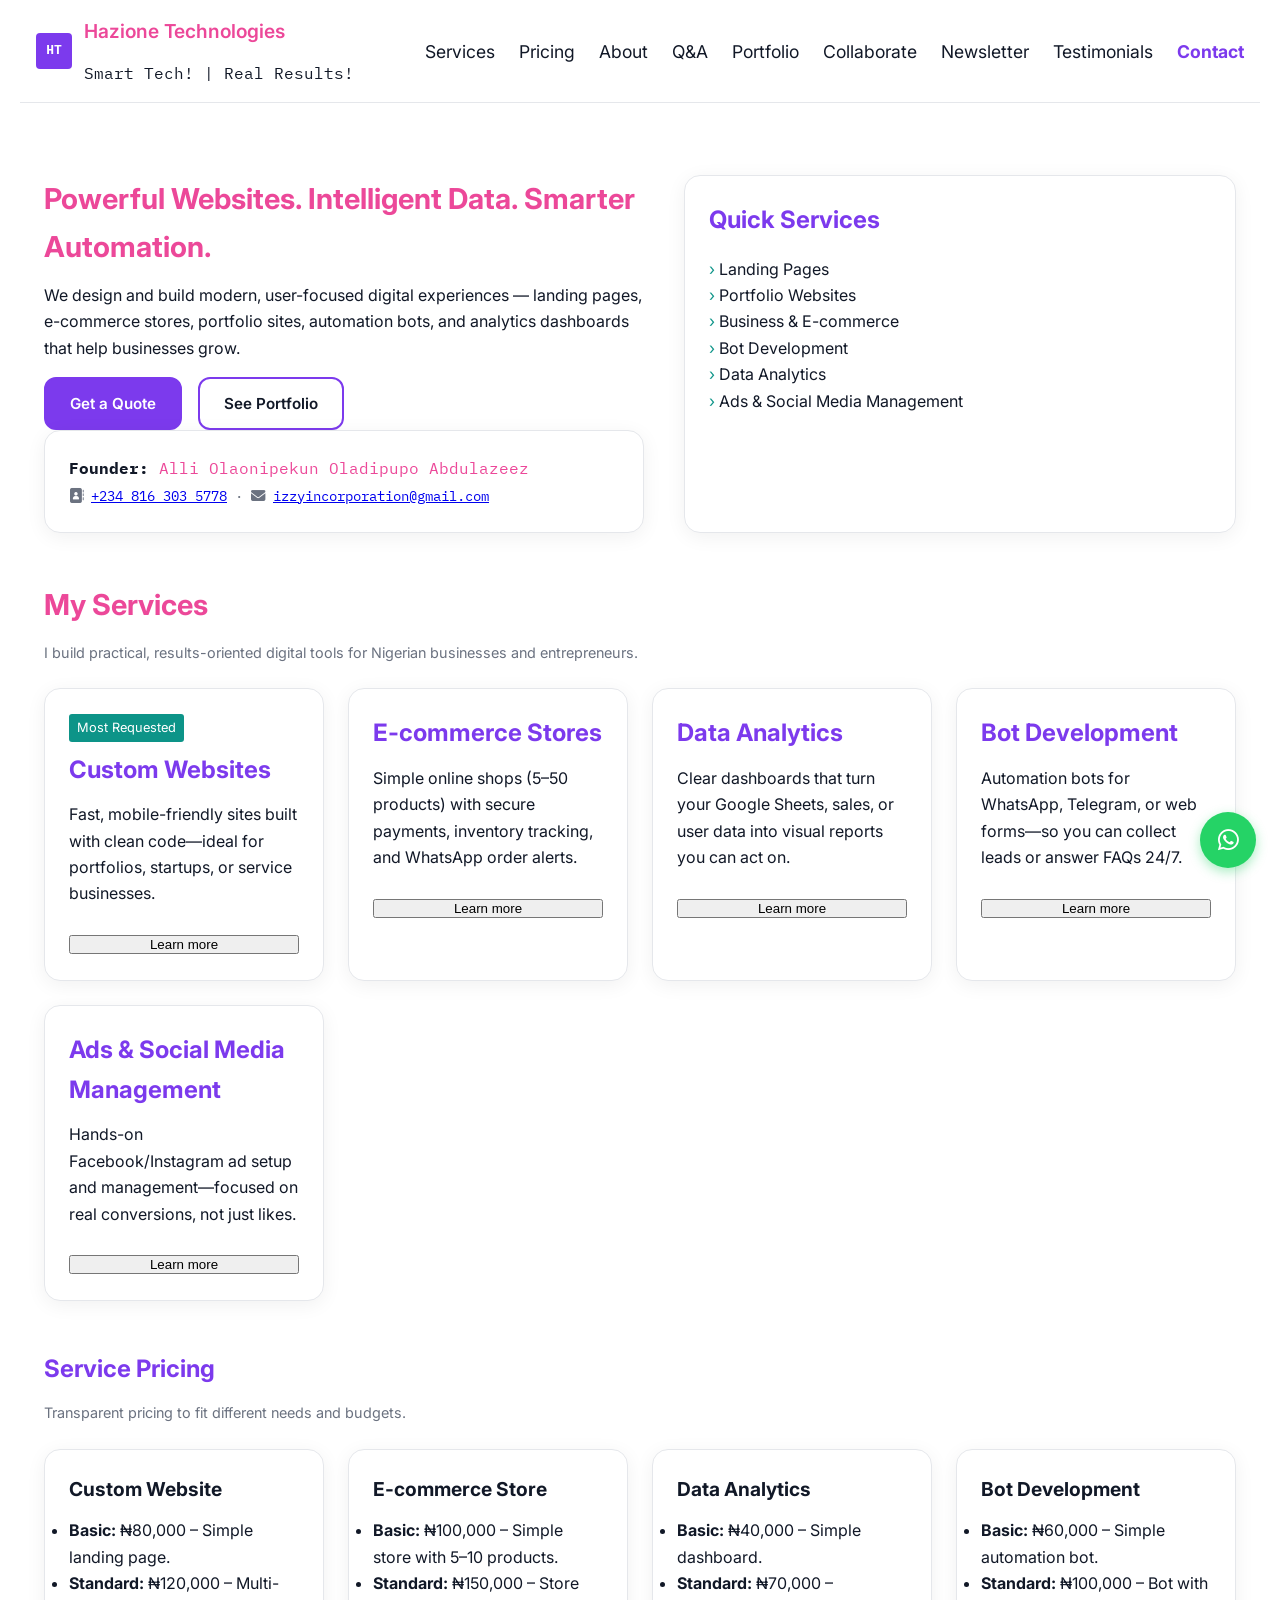
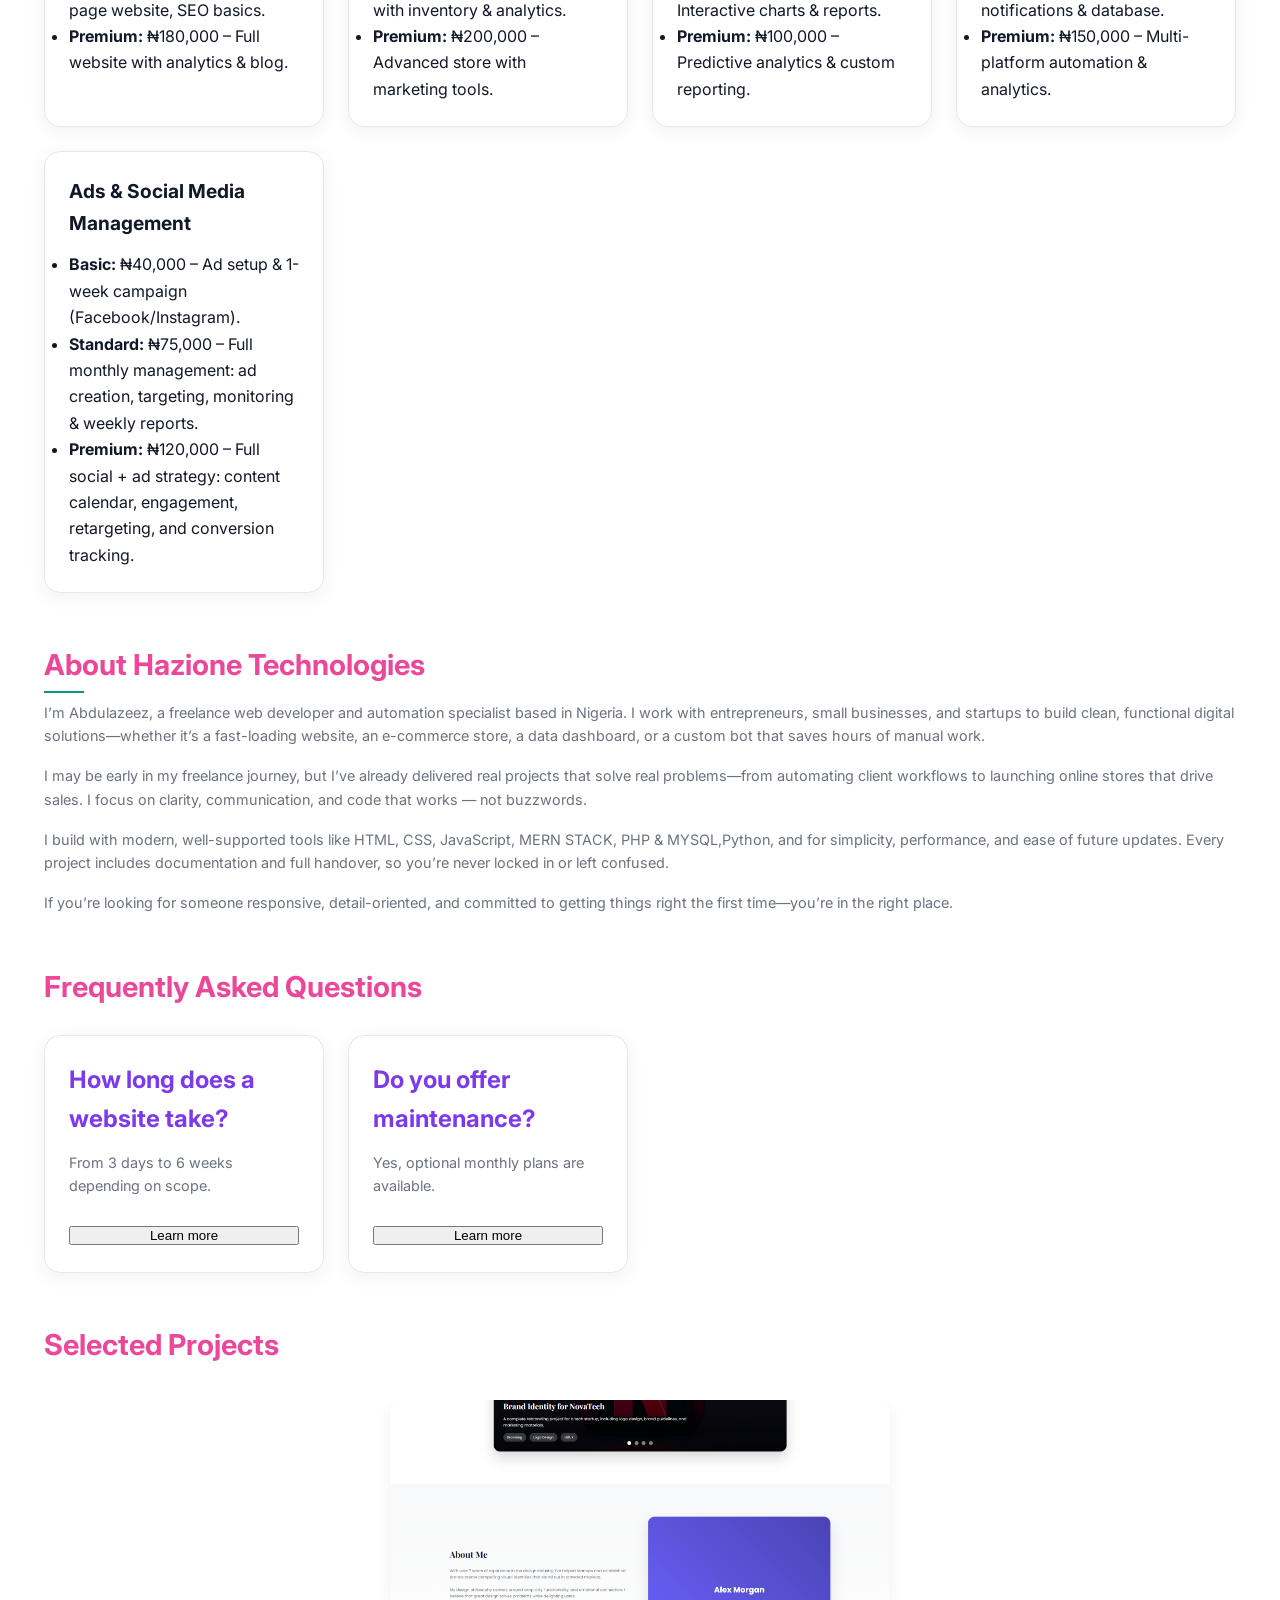
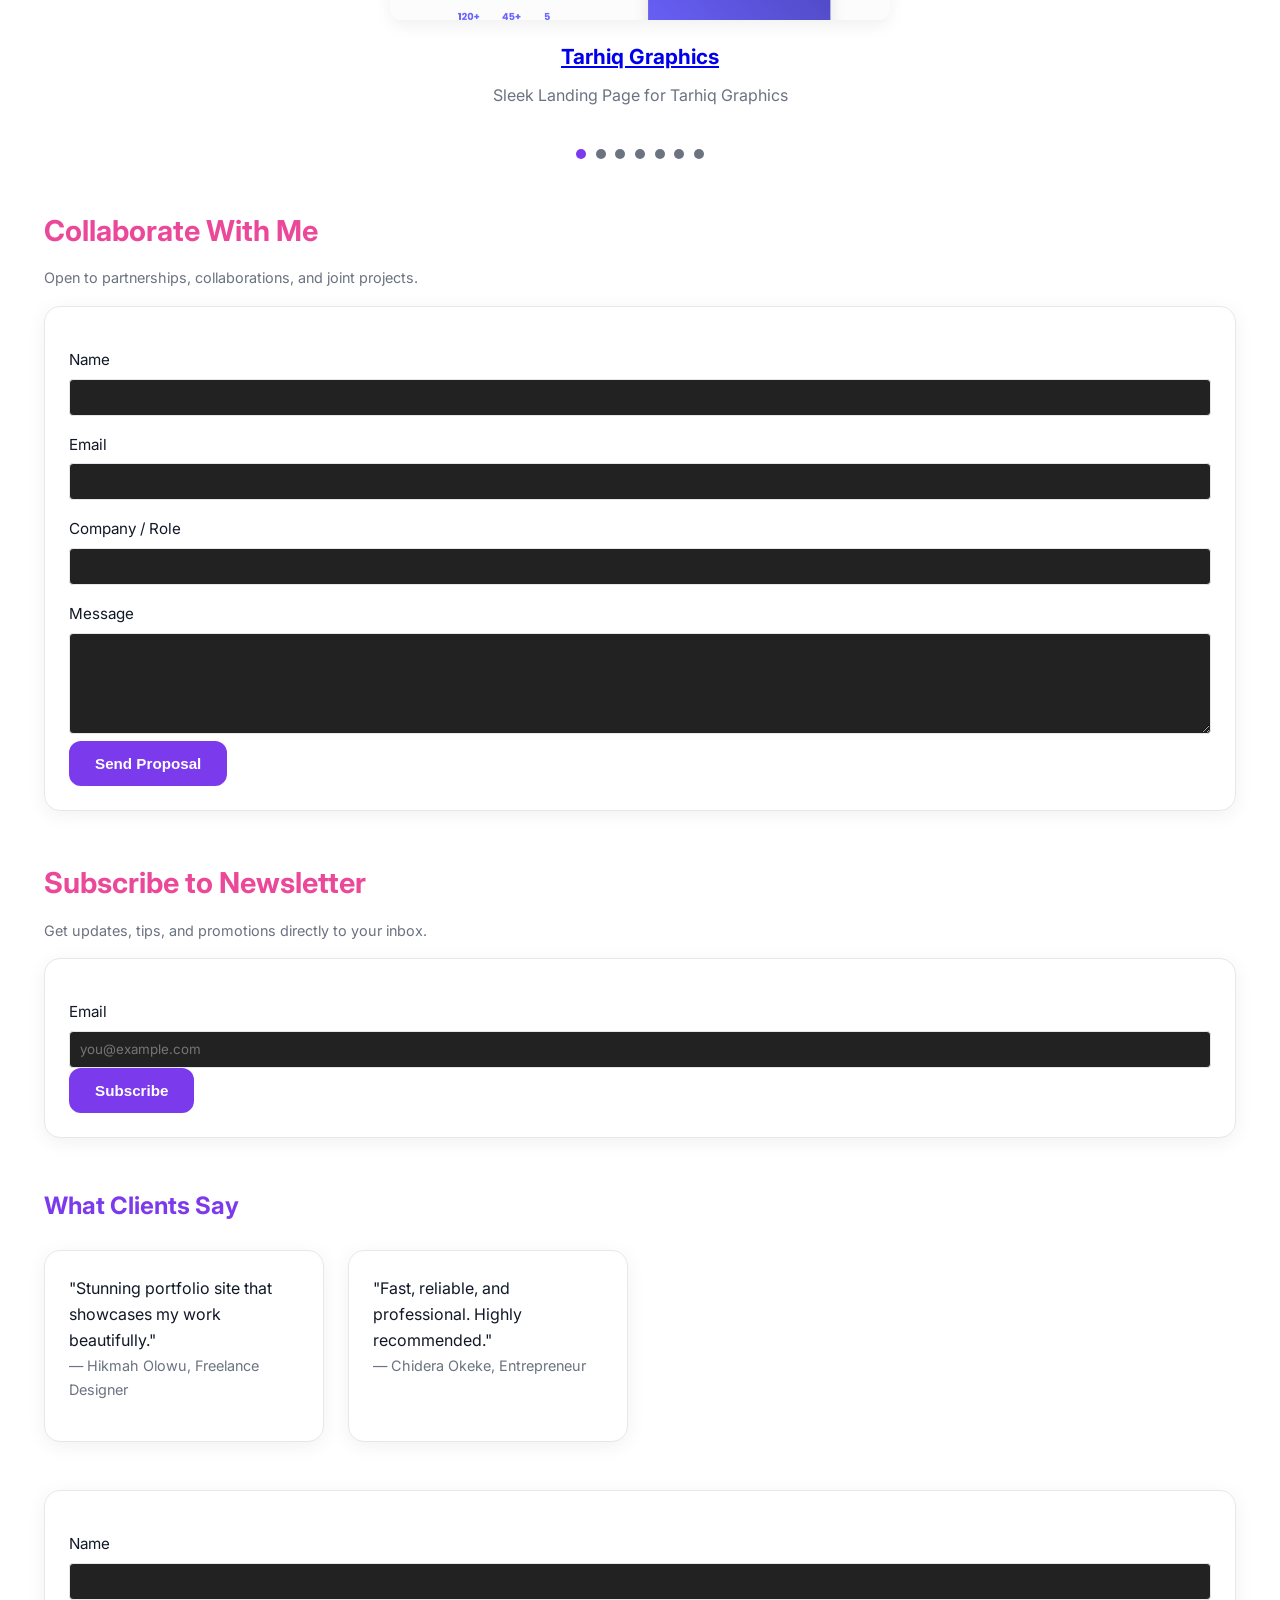
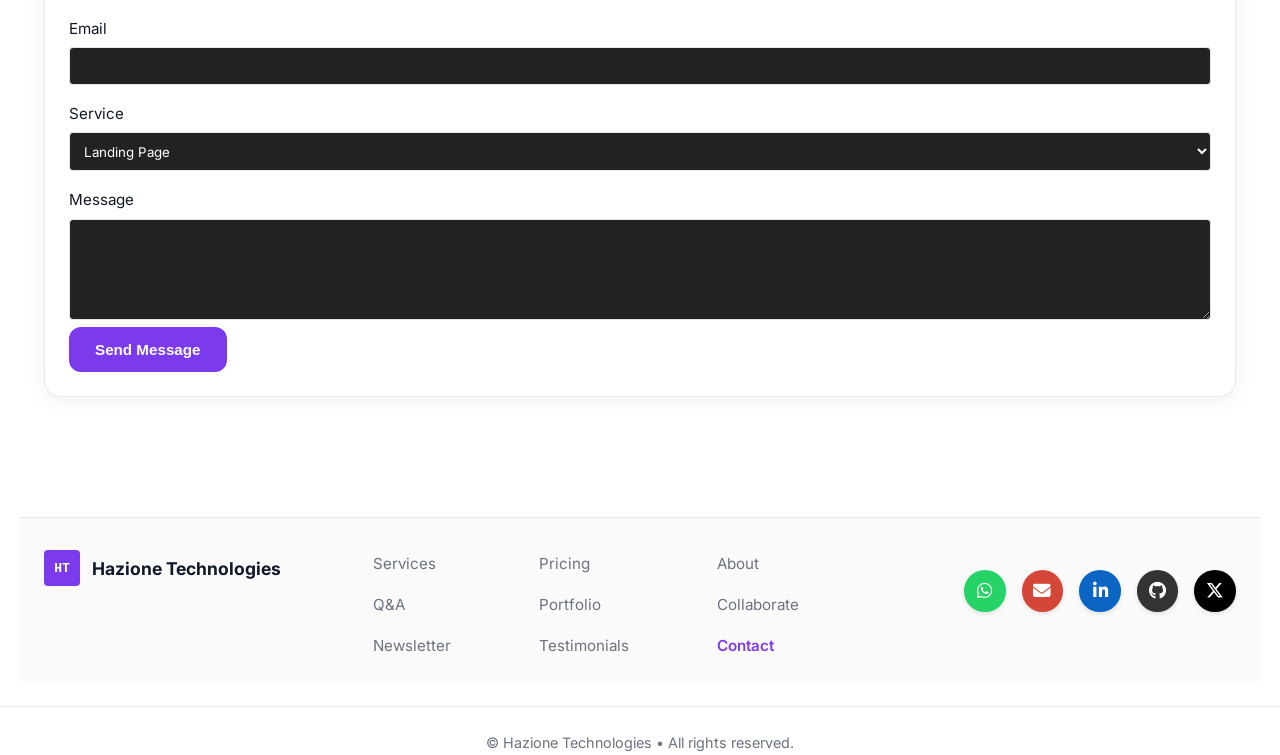
<file: index.html>
<!DOCTYPE html>
<html lang="en">
<head>
<meta charset="UTF-8">
<meta name="viewport" content="width=device-width, initial-scale=1.0">
<title>Hazione Technologies — Freelance Web Developer, Data Analyst & Bot Developer</title>
<meta name="description" content="Professional web development, data analytics, and automation bot services in Nigeria. Tailored solutions for businesses and entrepreneurs.">

<!-- Open Graph -->
<meta property="og:title" content="Hazione Technologies — Smart Tech. Real Results." />
<meta property="og:description" content="We build modern websites, e-commerce stores, bots, and analytics dashboards that help businesses grow." />
<meta property="og:type" content="website" />
<meta property="og:url" content="https://yourdomain.com" />
<meta property="og:image" content="https://yourdomain.com/img/og-preview.webp" />

<!-- Twitter Card -->
<meta name="twitter:card" content="summary_large_image" />
<meta name="twitter:title" content="Hazione Technologies — Web Development & Digital Solutions" />
<meta name="twitter:description" content="Professional websites, e-commerce, bots, and data analytics." />
<meta name="twitter:image" content="https://yourdomain.com/img/og-preview.webp" />

<link rel="icon" href="/favicon.ico" type="image/x-icon" />
<link rel="stylesheet" href="https://cdnjs.cloudflare.com/ajax/libs/font-awesome/6.7.2/css/all.min.css">
<link href="https://fonts.googleapis.com/css2?family=Inter:wght@300;400;500;600;700&display=swap" rel="stylesheet">
<link href="https://fonts.googleapis.com/css2?family=IBM+Plex+Mono:wght@400;500&display=swap" rel="stylesheet">
<link rel="stylesheet" href="styles.css">
</head>
<body>
<div class="site">

<!-- ================= HEADER ================= -->
<header>
  <div class="brand">
    <div class="logo">HT</div>
    <div>
      <h2>Hazione Technologies</h2>
      <div class="header-motto">Smart Tech! | Real Results!</div>
    </div>
  </div>

  <button class="menu-toggle" aria-label="Toggle navigation menu">☰</button>

  <nav>
    <ul>
      <li><a href="#services">Services</a></li>
      <li><a href="#pricing">Pricing</a></li>
      <li><a href="#about">About</a></li>
      <li><a href="#qa">Q&A</a></li>
      <li><a href="#projects">Portfolio</a></li>
      <li><a href="#collaborators">Collaborate</a></li>
      <li><a href="#newsletter">Newsletter</a></li>
      <li><a href="#testimonials">Testimonials</a></li>
      <li><a href="#contact" class="cta">Contact</a></li>
    </ul>
  </nav>
</header>

<div class="menu-overlay"></div>

<main>

<!-- ================= HERO ================= -->
<section class="hero" data-animate>
  <div>
    <h2>Powerful Websites. Intelligent Data. Smarter Automation.</h2>
    <p>We design and build modern, user-focused digital experiences — landing pages, e-commerce stores, portfolio sites, automation bots, and analytics dashboards that help businesses grow.</p>
    <div class="actions">
      <a class="btn primary" href="#contact">Get a Quote</a>
      <a class="btn" href="#projects">See Portfolio</a>
    </div>

    <div class="card founder-card" data-animate>
      <strong>Founder:</strong>
      <a href="javascript:void(0)" id="founderLink" class="founder-link">
        Alli Olaonipekun Oladipupo Abdulazeez
      </a><br>
      <span class="muted">
        <i class="fa fa-address-book"></i>
        <a href="tel:+2348163035778">+234 816 303 5778</a> ·
        <i class="fa-solid fa-envelope"></i>
        <a href="mailto:izzyincorporation@gmail.com">izzyincorporation@gmail.com</a>
      </span>
    </div>
  </div>

  <aside class="card" data-animate>
    <h3>Quick Services</h3>
    <ul>
      <li>Landing Pages</li>
      <li>Portfolio Websites</li>
      <li>Business & E-commerce</li>
      <li>Bot Development</li>
      <li>Data Analytics</li>
      <li>Ads & Social Media Management</li>
    </ul>
  </aside>
</section>

<!-- ================= SERVICES ================= -->
<section id="services" data-animate>
  <h2>My Services</h2>
  <p class="muted">I build practical, results-oriented 
    digital tools for Nigerian businesses and entrepreneurs.</p>

  <div class="grid">
    <!-- 1. Custom Websites -->
    <div class="service card service-expand" data-expanded="false">
      <span class="badge">Most Requested</span>
      <h3>Custom Websites</h3>
      <p>Fast, mobile-friendly sites built with clean code—ideal for portfolios, startups, or service businesses.</p>
      <div class="expand-content" style="display: none; margin-top: 1rem;">
        <p><strong>Perfect for:</strong> Personal portfolios, small business sites, landing pages for promotions or services.</p>
        <p><strong>What's included:</strong></p>
        <ul>
          <li>Fully responsive design (looks great on phone & desktop)</li>
          <li>Fast loading (optimized images and clean code)</li>
          <li>Contact form that sends messages to your email</li>
          <li>Google Maps embed (if you have a physical location)</li>
          <li>Basic SEO so Google can find you</li>
          <li>1 month of free fixes or small updates</li>
        </ul>
        <p>Built with plain HTML, CSS, and JavaScript — no bloated systems. Easy to hand over, easy to update later.</p>
      </div>
      <button class="expand-toggle">Learn more</button>
    </div>

    <!-- 2. E-commerce Stores -->
    <div class="service card service-expand" data-expanded="false">
      <h3>E-commerce Stores</h3>
      <p>Simple online shops (5–50 products) with secure payments, inventory tracking, and WhatsApp order alerts.</p>
      <div class="expand-content" style="display: none; margin-top: 1rem;">
        <p><strong>Perfect for:</strong> Small shops selling 5–50 products (e.g., fashion, crafts, digital downloads).</p>
        <p><strong>What’s included:</strong></p>
        <ul>
          <li>Product catalog with images, prices, and descriptions</li>
          <li>Shopping cart and checkout flow</li>
          <li>Payment via bank transfer, USSD, or integration with Paystack/Flutterwave</li>
          <li>Order notifications to your WhatsApp or email</li>
          <li>Basic admin panel to add/edit products</li>
          <li>Mobile-friendly design</li>
        </ul>
        <p>Not a Shopify replacer — but a simple, affordable online store that works for Nigerian sellers.</p>
      </div>
      <button class="expand-toggle">Learn more</button>
    </div>

    <!-- 3. Data Analytics -->
    <div class="service card service-expand" data-expanded="false">
      <h3>Data Analytics</h3>
      <p>Clear dashboards that turn your Google Sheets, sales, or user data into visual reports you can act on.</p>
      <div class="expand-content" style="display: none; margin-top: 1rem;">
        <p><strong>Perfect for:</strong> Business owners tracking sales, user behavior, or bot performance.</p>
        <p><strong>What’s included:</strong></p>
        <ul>
          <li>Dashboard built with Google Data Studio (free) or Python (for custom logic)</li>
          <li>Connects to your Google Sheets, CSV files, or simple databases</li>
          <li>Visual charts: sales over time, top products, user sources</li>
          <li>Weekly or monthly automated email reports (optional)</li>
          <li>Clear instructions on how to update your data</li>
        </ul>
        <p>No complex data science — just clear, actionable insights from the data you already have.</p>
      </div>
      <button class="expand-toggle">Learn more</button>
    </div>

    <!-- 4. Bot Development -->
    <div class="service card service-expand" data-expanded="false">
      <h3>Bot Development</h3>
      <p>Automation bots for WhatsApp, Telegram, or web forms—so you can collect leads or answer FAQs 24/7.</p>
      <div class="expand-content" style="display: none; margin-top: 1rem;">
        <p><strong>Perfect for:</strong> Automating replies, collecting leads, or reducing manual tasks.</p>
        <p><strong>What’s included:</strong></p>
        <ul>
          <li>WhatsApp or Telegram bot that answers FAQs or takes orders</li>
          <li>Web form bot that saves submissions to Google Sheets</li>
          <li>Simple database (if needed) to store user info</li>
          <li>Notifications sent to your phone or email</li>
          <li>Easy-to-use admin panel to update bot replies</li>
        </ul>
        <p>Example: A bot that says “Send ‘PRICE’ to get our menu” and logs every inquiry. Built with Python or Node.js.</p>
      </div>
      <button class="expand-toggle">Learn more</button>
    </div>

    <!-- 5. Ads & Social Media -->
    <div class="service card service-expand" data-expanded="false">
      <h3>Ads & Social Media Management</h3>
      <p>Hands-on Facebook/Instagram ad setup and management—focused on real conversions, not just likes.</p>
      <div class="expand-content" style="display: none; margin-top: 1rem;">
        <p><strong>Perfect for:</strong> Businesses ready to run paid ads but don’t know where to start.</p>
        <p><strong>What’s included:</strong></p>
        <ul>
          <li>Setup of Facebook/Instagram ad account (if you don’t have one)</li>
          <li>Ad creative suggestions (images, text, targeting)</li>
          <li>Launch of 1–2 test campaigns with clear goals (e.g., “Get 10 website visits for ₦1,000”)</li>
          <li>Weekly performance report: how much was spent, clicks, results</li>
          <li>Recommendations: “Pause this ad, boost that one”</li>
        </ul>
        <p>I don’t guarantee sales — but I’ll make sure your budget is spent smartly and transparently.</p>
      </div>
      <button class="expand-toggle">Learn more</button>
    </div>
  </div>
</section>

<!-- ================= PRICING ================= -->
<section id="pricing" data-animate>
<h3>Service Pricing</h3>
<p class="muted">Transparent pricing to fit different needs and budgets.</p>

<div class="grid">
  <div class="card service-tier">
    <h4>Custom Website</h4>
    <ul>
      <li><strong>Basic:</strong> ₦80,000 – Simple landing page.</li>
      <li><strong>Standard:</strong> ₦120,000 – Multi-page website, SEO basics.</li>
      <li><strong>Premium:</strong> ₦180,000 – Full website with analytics & blog.</li>
    </ul>
  </div>
  <div class="card service-tier">
    <h4>E-commerce Store</h4>
    <ul>
      <li><strong>Basic:</strong> ₦100,000 – Simple store with 5–10 products.</li>
      <li><strong>Standard:</strong> ₦150,000 – Store with inventory & analytics.</li>
      <li><strong>Premium:</strong> ₦200,000 – Advanced store with marketing tools.</li>
    </ul>
  </div>
  <div class="card service-tier">
    <h4>Data Analytics</h4>
    <ul>
      <li><strong>Basic:</strong> ₦40,000 – Simple dashboard.</li>
      <li><strong>Standard:</strong> ₦70,000 – Interactive charts & reports.</li>
      <li><strong>Premium:</strong> ₦100,000 – Predictive analytics & custom reporting.</li>
    </ul>
  </div>
  <div class="card service-tier">
    <h4>Bot Development</h4>
    <ul>
      <li><strong>Basic:</strong> ₦60,000 – Simple automation bot.</li>
      <li><strong>Standard:</strong> ₦100,000 – Bot with notifications & database.</li>
      <li><strong>Premium:</strong> ₦150,000 – Multi-platform automation & analytics.</li>
    </ul>
  </div>

  <div class="card service-tier">
    <h4>Ads & Social Media Management</h4>
    <ul>
    <li><strong>Basic:</strong> ₦40,000 – Ad setup & 1-week campaign (Facebook/Instagram).</li>
    <li><strong>Standard:</strong> ₦75,000 – Full monthly management: ad creation, targeting, monitoring & weekly reports.</li>
    <li><strong>Premium:</strong> ₦120,000 – Full social + ad strategy: content calendar, engagement, retargeting, and conversion tracking.</li>
    </ul>
  </div>

</div>
</section>

<!-- ================= ABOUT ================= -->

<section id="about" data-animate>
  <h2>About Hazione Technologies</h2>
  
  <p class="muted">
    I’m Abdulazeez, a freelance web developer and automation specialist based in Nigeria. 
    I work with entrepreneurs, small businesses, and startups to build clean, functional 
    digital solutions—whether it’s a fast-loading website, an e-commerce store, a data dashboard, 
    or a custom bot that saves hours of manual work.
  </p>

  <p class="muted">
    I may be early in my freelance journey, but I’ve already delivered real projects that 
    solve real problems—from automating client workflows to launching online stores that 
    drive sales. I focus on clarity, communication, and code that works — not buzzwords.
  </p>

  <p class="muted">
    I build with modern, well-supported tools like HTML, CSS, JavaScript, MERN STACK, PHP & MYSQL,Python, and 
    for simplicity, performance, and ease of future updates. Every project 
    includes documentation and full handover, so you’re never locked in or left confused.
  </p>

  <p class="muted">
    If you’re looking for someone responsive, detail-oriented, and committed to getting 
    things right the first time—you’re in the right place.
  </p>
</section>

<!-- ================= Q&A ================= -->
<section id="qa" data-animate>
  <h2>Frequently Asked Questions</h2>
  <div class="grid">
    
    <!-- Q1 -->
    <div class="card service-expand" data-expanded="false">
      <h3>How long does a website take?</h3>
      <p class="muted">From 3 days to 6 weeks depending on scope.</p>
      
      <div class="expand-content" style="display: none; margin-top: 1rem;">
        <p><strong>Simple landing page:</strong> 3–5 days</p>
        <p><strong>Multi-page business site:</strong> 2–3 weeks</p>
        <p><strong>E-commerce store:</strong> 3–6 weeks (includes testing payments & inventory)</p>
        <p>I’ll give you a clear timeline before we start — no surprises.</p>
      </div>
      
      <button class="expand-toggle">Learn more</button>
    </div>

    <!-- Q2 -->
    <div class="card service-expand" data-expanded="false">
      <h3>Do you offer maintenance?</h3>
      <p class="muted">Yes, optional monthly plans are available.</p>
      
      <div class="expand-content" style="display: none; margin-top: 1rem;">
        <p><strong>Basic plan (₦5,000/month):</strong></p>
        <ul>
          <li>Uptime monitoring</li>
          <li>Security updates</li>
          <li>1 hour of small fixes or content changes</li>
        </ul>
        <p><strong>Note:</strong> All websites include 1 month of free support after launch.</p>
      </div>
      
      <button class="expand-toggle">Learn more</button>
    </div>

  </div>
</section>

<!-- ================= PROJECTS CAROUSEL (Centered) ================= -->
<section id="projects" data-animate>
  <h2>Selected Projects</h2>
  <div class="carousel-container">
    <div class="carousel-track" id="carouselTrack">

      <!-- Project 1 -->
       <div class="carousel-slide">
        <img src="img/Graphic Design Portfolio.png" 
             alt="Landing Page for Tarhiq Graphics"
             loading="lazy">
        <h3> <a href="https://alli-123.github.io/tarhiq-graphics/"> Tarhiq Graphics  </a></h3>
        <p>Sleek Landing Page for Tarhiq Graphics</p>
      </div>


      <!-- Project 2 -->
      <div class="carousel-slide">
        <img src="img/- Men’s Luxe — Watches, Clothes & Accessories - website.png" 
             alt="Men's Luxe e-commerce store: responsive website for Nigerian fashion brand"
             loading="lazy">
        <h3> <a href="">  Men's Luxe    </a></h3>
        <p>Fashion e-commerce with WhatsApp order alerts</p>
      </div>
   

      <!-- Project 4 -->
      <div class="carousel-slide">
        <img src="img/e-commerce-store-for-Lagos-Events.png" 
             alt="Lagos Events e-commerce store"
             loading="lazy">
        <h3> <a href=" "> E-commerce for Events Planning </a></h3>
        <p>Dashing and Attractive UI Experince that converts</p>
      </div>
   

      <!-- Project 5 -->
      <div class="carousel-slide">
        <img src="img/whatsApp-bot.png" 
             alt="WhatsApp Bot"
             loading="lazy">
        <h3> <a href=" "> WhatsApp Bots </a></h3>
        <p>Simple automation that works!</p>
      </div>
   
      <!-- Project 6 -->
      <div class="carousel-slide">
        <img src="img/telegram-bot.jfif" 
             alt="Telegram bots"
             loading="lazy">
        <h3> <a href=" "> Telegram Bots </a></h3>
        <p>Automate your telegram chat effectively</p>
      </div>

      <!-- Project 7 -->
      <div class="carousel-slide">
        <img src="img/dashbord-data Analytics-2.jfif" 
             alt="AfriCraft marketplace for handmade goods"
             loading="lazy">
        <h3> <a href=""> Dashboard for decision making </a></h3>
        <p>Visualize elements that influence decision making</p>
      </div>

      <!-- Project 8 -->
      <div class="carousel-slide">

        <img src="img/soc-media.jfif" 
             alt="soc media"
             loading="lazy">
        <h3> <a href=" "> media management </a></h3>
        <p> social media  </p>
      </div>
    </div>
    <div class="carousel-dots" id="carouselDots"></div>
  </div>
</section>

<!-- ================= COLLABORATORS / PARTNERS ================= -->
<section id="collaborators" data-animate>
  <h2>Collaborate With Me</h2>
  <p class="muted">Open to partnerships, collaborations, and joint projects.</p>
  
  <form 
    class="card" 
    id="collaborateForm"
    name="collaborate" 
    method="POST"
    data-netlify="true"
    action="thank-you"
  >
    <!-- Hidden input to support SPA routing -->
    <input type="hidden" name="form-name" value="collaborate" />
    
    <label for="collab-name">Name</label>
    <input 
      id="collab-name" 
      name="name" 
      required
    >
    
    <label for="collab-email">Email</label>
    <input 
      id="collab-email" 
      type="email" 
      name="email" 
      required
    >
    
    <label for="collab-role">Company / Role</label>
    <input 
      id="collab-role" 
      name="role"
    >
    
    <label for="collab-message">Message</label>
    <textarea 
      id="collab-message" 
      name="message" 
      rows="5" 
      required
    ></textarea>
    
    <button type="submit" class="btn primary">Send Proposal</button>
  </form>
</section>

<!-- ================= NEWSLETTER ================= -->
<section id=" newsletter" data-animate>
  <h2>Subscribe to Newsletter</h2>
  <p class="muted">Get updates, tips, and promotions directly to your inbox.</p>
  
  <form 
    class="card" 
    id="newsletterForm"
    name="newsletter" 
    method="POST"
    data-netlify="true"
    action="thank-you"
  >
    <!-- Hidden input for SPA compatibility -->
    <input type="hidden" name="form-name" value="newsletter" />
    
    <label for="newsletter-email">Email</label>
    <input 
      id="newsletter-email" 
      type="email" 
      name="email" 
      placeholder="you@example.com" 
      required
    >
    
    <button type="submit" class="btn primary">Subscribe</button>
  </form>
</section>

<!-- ================= TESTIMONIALS ================= -->
<section id="testimonials" data-animate>
<h3 class="motto">What Clients Say</h3>
<div class="grid">
  <div class="card">
    <blockquote>"Stunning portfolio site that showcases my work beautifully."</blockquote>
    <p class="muted">— Hikmah Olowu, Freelance Designer</p>
  </div>
  <div class="card">
    <blockquote>"Fast, reliable, and professional. Highly recommended."</blockquote>
    <p class="muted">— Chidera Okeke, Entrepreneur</p>
  </div>
</div>
</section>

<!-- ================= CONTACT ================= -->
<section id="contact" class="contact" data-animate>
<form id="contactForm" class="card" name="contact" method="POST" data-netlify="true" action="thank-you.html">
<input type="hidden" name="form-name" value="contact">
<label>Name</label>
<input name="name" required>
<label>Email</label>
<input name="email" type="email" required>
<label>Service</label>
<select name="service">
<option>Landing Page</option>
<option>Portfolio Website</option>
<option>Business Website</option>
<option>E-commerce</option>
<option>Bot Development</option>
<option>Data Analytics</option>
<option>Ads & Social Media Management</option>
</select>
<label>Message</label>
<textarea name="message" rows="5" required></textarea>
<button type="submit" class="btn primary">Send Message</button>
</form>
</section>

</main>

<!-- ================= FOOTER ================= -->
<footer>
<div class="footer-content">
  <div class="footer-brand">
    <div class="logo">HT</div>
    <h4>Hazione Technologies</h4>
    
  </div>
  <nav>
    <ul>
      <li><a href="#services">Services</a></li>
      <li><a href="#pricing">Pricing</a></li>
      <li><a href="#about">About</a></li>
      <li><a href="#qa">Q&A</a></li>
      <li><a href="#projects">Portfolio</a></li>
      <li><a href="#collaborators">Collaborate</a></li>
      <li><a href="#newsletter">Newsletter</a></li>
      <li><a href="#testimonials">Testimonials</a></li>
      <li><a href="#contact" class="cta">Contact</a></li>
    </ul>
  </nav>

  <!-- ✅ Enhanced Social Links -->
    <div class="footer-social">
      <a href="https://wa.me/2348163035778" target="_blank" rel="noopener" aria-label="Chat on WhatsApp">
        <i class="fab fa-whatsapp"></i>
      </a>
      <a href="mailto:izzyincorporation@gmail.com" aria-label="Send email">
        <i class="fas fa-envelope"></i>
      </a>
      <a href="https://linkedin.com/in/alli-olaonipekun-oladipupo" target="_blank" rel="noopener" aria-label="LinkedIn">
        <i class="fab fa-linkedin-in"></i>
      </a>
      <a href="https://github.com/ALLI-123" target="_blank" rel="noopener" aria-label="GitHub">
        <i class="fab fa-github"></i>
      </a>
      <a href="https://x.com/izzuDeen_92" target="_blank" rel="noopener" aria-label="X (Twitter)">
        <i class="fab fa-x-twitter"></i>
      </a>
    </div>
  </div>

</div>
<div class="footer-bottom">
<div>© Hazione Technologies • All rights reserved.</div>
</div>
</footer>





</div>





<!-- WhatsApp Widget -->
<a href="https://wa.me/2348163035778?text=Hello!%20I%20saw%20your%20website%20and%20would%20like%20to%20discuss%20a%20project." 
   class="whatsapp-widget" 
   target="_blank" 
   aria-label="Chat on WhatsApp">
  <i class="fab fa-whatsapp"></i>
</a>



<script>

  // === Expandable Cards (Services, FAQ) ===
  document.addEventListener('DOMContentLoaded', function () {
  document.querySelectorAll('.expand-toggle').forEach(function (button) {
    button.addEventListener('click', function () {
      const card = this.closest('.service-expand');
      if (!card) return;

      const isExpanded = card.getAttribute('data-expanded') === 'true';
      const content = card.querySelector('.expand-content');

      if (isExpanded) {
        card.setAttribute('data-expanded', 'false');
        this.textContent = 'Learn more';
        if (content) content.style.display = 'none';
      } else {
        // Close others
        document.querySelectorAll('.service-expand[data-expanded="true"]').forEach(function (other) {
          other.setAttribute('data-expanded', 'false');
          const btn = other.querySelector('.expand-toggle');
          if (btn) btn.textContent = 'Learn more';
          const cnt = other.querySelector('.expand-content');
          if (cnt) cnt.style.display = 'none';
        });

        card.setAttribute('data-expanded', 'true');
        this.textContent = 'Show less';
        if (content) content.style.display = 'block';
      }
    });
  });
});

</script>





<script src="script.js"></script>

</body>
</html>
</file>
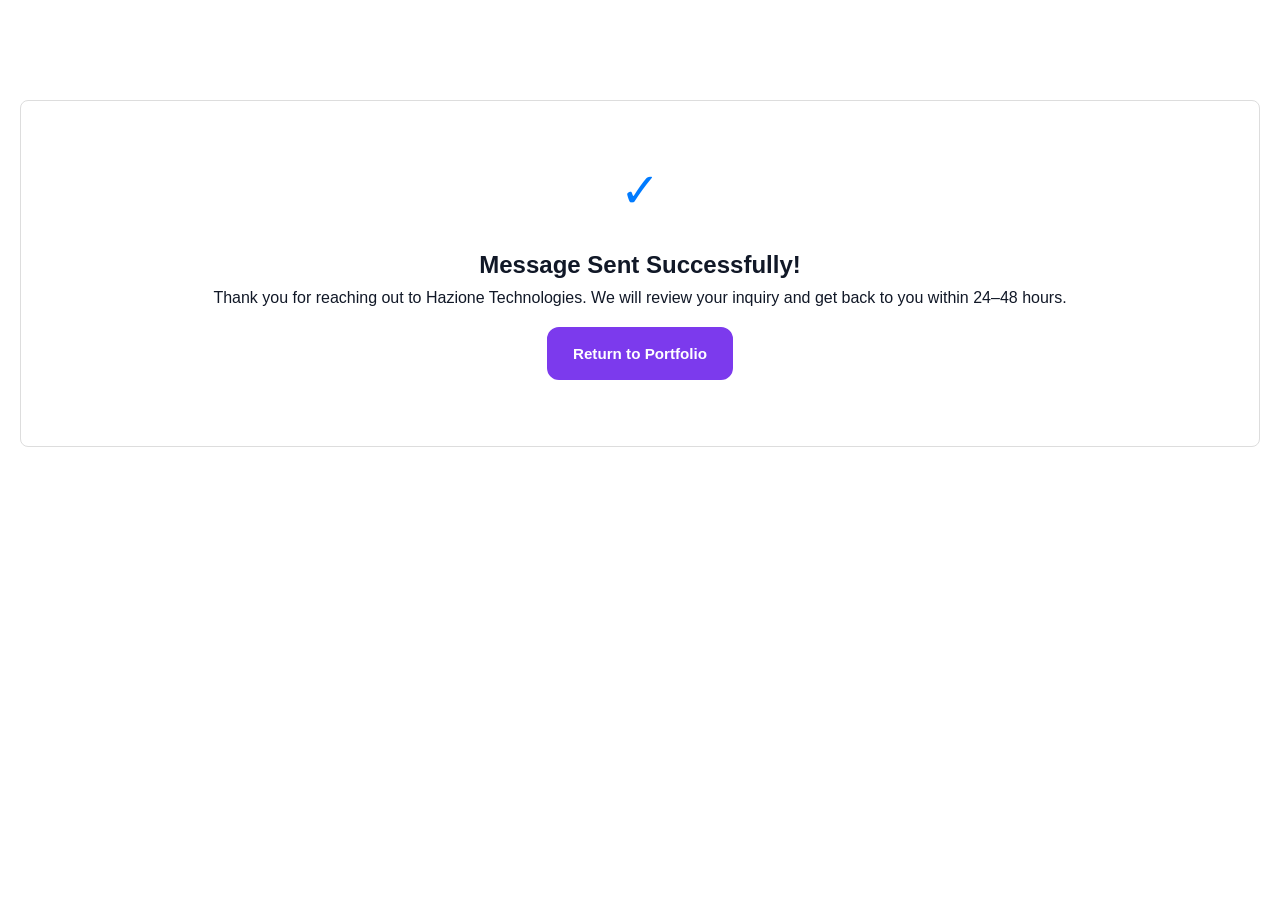
<file: thank-you.html>
<!DOCTYPE html>
<html lang="en">
<head>
  <meta charset="utf-8" />
  <meta name="viewport" content="width=device-width,initial-scale=1" />
  <title>Thank You - Hazione Technologies</title>
  <link rel="stylesheet" href="styles.css"> 
  <style>
    /* Add specific styles for the success message if you like */
    .success-message {
      text-align: center;
      padding: 50px;
      margin-top: 100px;
      border: 1px solid #ddd;
      border-radius: 8px;
    }
    .checkmark { color: #007bff; font-size: 3em; margin-bottom: 15px; }
  </style>
</head>
<body>
    <div class="site">
        <section class="success-message">
            <div class="checkmark">✓</div>
            <h1>Message Sent Successfully!</h1>
            <p>Thank you for reaching out to Hazione Technologies. We will review your inquiry and get back to you within 24–48 hours.</p>
            <p><a href="index.html" class="btn primary">Return to Portfolio</a></p>
        </section>
    </div>
</body>
</file>
<file: styles.css>
/* ===== RESET & BASE ===== */
*, *::before, *::after {
  box-sizing: border-box;
  margin: 0;
  padding: 0;
}

:root {
  --bg: #ffffff;
  --bg-card: #fafafa;          /* Cleaner, near-white */
  --fg: #111827;               /* Darker slate (better contrast) */
  --muted: #6b7280;            /* Subtle gray */
  --primary: #7c3aed;          /* Vibrant indigo/purple (trendy for creatives & tech) */
  --primary-dark: #6d28d9;     /* Deeper purple */
  --accent: #ec4899;           /* Soft pink/magenta (adds energy, pairs well with purple) */
  --code: #0d9488;             /* Teal (for founder/tech notes — calm but distinctive) */
  --border: #e5e7eb;           /* Light neutral border */
  --shadow: rgba(0, 0, 0, 0.06);
  --gradient-bg: linear-gradient(135deg, #f5f3ff, #ffffff); /* Optional subtle gradient */
}

body {
  font-family: 'Inter', -apple-system, BlinkMacSystemFont, 'Segoe UI', Roboto, Oxygen, sans-serif;
  background-color: var(--bg);
  color: var(--fg);
  line-height: 1.65;
  overflow-x: hidden;
}

.site {
  display: flex;
  flex-direction: column;
  min-height: 100vh;
  margin: 0 20px;
}

/* ===== UTILITY ===== */
.muted {
  color: var(--muted);
  font-size: 0.9rem;
}

.card {
  background: var(--bg);
  border: 1px solid var(--border);
  border-radius: 16px;        /* More rounded = modern */
  padding: 1.5rem;
  box-shadow: 0 4px 20px var(--shadow);
  transition: transform 0.3s ease, box-shadow 0.3s ease;
}

.card:hover {
  transform: translateY(-4px);
  box-shadow: 0 10px 30px rgba(0, 0, 0, 0.08);
}

.btn {
  display: inline-flex;
  align-items: center;
  justify-content: center;
  padding: 0.75rem 1.5rem;
  background: transparent;
  color: var(--fg);
  border: 2px solid var(--primary);
  border-radius: 12px;        /* Rounded buttons = trendy */
  text-decoration: none;
  font-weight: 600;
  font-size: 0.95rem;
  transition: all 0.25s ease;
  cursor: pointer;
}

.btn:hover {
  background: var(--primary);
  color: white;
  box-shadow: 0 4px 12px rgba(124, 58, 237, 0.25); /* Purple glow */
}

.btn.primary {
  background: var(--primary);
  color: white;
  border-color: var(--primary);
}

.btn.primary:hover {
  background: var(--primary-dark);
  border-color: var(--primary-dark);
  box-shadow: 0 6px 16px rgba(124, 58, 237, 0.35);
}


/* ===== HEADER ===== */
header {
  position: sticky;
  top: 0;
  z-index: 1000;
  background: var(--bg);
  border-bottom: 1px solid var(--border);
  padding: 1rem;
  display: flex;
  align-items: center;
  justify-content: space-between;
}

.brand {
  display: flex;
  align-items: center;
  gap: 0.75rem;
}

.logo {
  width: 36px;
  height: 36px;
  background: var(--primary);
  color: var(--bg);
  border-radius: 4px;
  display: flex;
  align-items: center;
  justify-content: center;
  font-weight: bold;
  font-family: monospace;
}

.brand h2 {
  font-size: 1.2rem;
  font-weight: 600;
}

.header-motto,
.founder-card {
  font-family: 'IBM Plex Mono', monospace;
}

.menu-toggle {
  display: block;
  background: none;
  border: none;
  font-size: 1.5rem;
  color: var(--fg);
  cursor: pointer;
}

nav {
  position: fixed;
  top: 0;
  right: -100%;
  width: 70%;
  height: 100vh;
  background: var(--bg-card);
  padding: 2rem 1.5rem;
  transition: right 0.3s ease;
  z-index: 999;
}

nav.active {
  right: 0;
}

nav ul {
  list-style: none;
  display: flex;
  flex-direction: column;
  gap: 1.2rem;
}

nav a {
  color: var(--fg);
  text-decoration: none;
  font-size: 1.1rem;
  padding: 0.5rem 0;
  border-bottom: 1px solid transparent;
  transition: color 0.2s;
}

nav a:hover, nav a:focus {
  color: var(--primary);
}

nav a.cta {
  color: var(--primary);
  font-weight: bold;
}

.menu-overlay {
  position: fixed;
  top: 0;
  left: 0;
  width: 100vw;
  height: 100vh;
  background: rgba(0, 0, 0, 0.6);
  opacity: 0;
  visibility: hidden;
  transition: opacity 0.3s;
  z-index: 998;
}

.menu-overlay.active {
  opacity: 1;
  visibility: visible;
}

/* Desktop nav (min-width: 900px) */
@media (min-width: 900px) {
  .menu-toggle, .menu-overlay {
    display: none;
  }

  nav {
    position: static;
    width: auto;
    height: auto;
    background: transparent;
    padding: 0;
  }

  nav ul {
    flex-direction: row;
    gap: 1.5rem;
  }
}

/* ===== MAIN LAYOUT ===== */
main {
  flex: 1;
  padding: 1.5rem;
}

section {
  margin: 3rem 0;
}

h2, h3, h4 {
  margin-bottom: 0.75rem;
}

h2 {
  font-size: 1.8rem;
  color: var(--accent);
}

h3 {
  font-size: 1.5rem;
  color: var(--primary);
}

h4 {
  font-size: 1.2rem;
}

p {
  margin-bottom: 1rem;
}

/* ===== HERO ===== */
.hero {
  display: flex;
  flex-direction: column;
  gap: 1.2rem;
}

.hero > div {
  max-width: 600px;
}

.actions {
  display: flex;
  gap: 1rem;
  flex-wrap: wrap;
}


.founder-link {
  color: var(--accent);
  text-decoration: none;
}

.founder-link:hover {
  text-decoration: underline;
}



/* Side-by-side on larger screens */
@media (min-width: 768px) {
  .hero {
    flex-direction: row;
    gap: 2.5rem;
    align-items: flex-start;
  }

  .hero > div {
    flex: 2; /* Main content takes more space */
  }

  .hero > aside {
    flex: 1; /* Quick Services narrower */
    align-self: flex-start;
    position: sticky;
    top: 2rem; /* Optional: makes it stick as you scroll */
  }
}

/* Quick Services */
.hero aside {
  align-self: stretch;
}

.hero aside h3 {
  margin-bottom: 1rem;
}

.hero aside ul {
  list-style: none;
}

.hero aside li::before {
  content: "› ";
  color: var(--code);
}





/* .........................
............SERVICES............... */

 .expand-content {

  color: #fff;

}

/* ..........................
.........ABOUT ........... */


#about h2 {
  color: var(--accent);
  position: relative;
  display: inline-block;
}
#about h2::after {
  content: "";
  position: absolute;
  bottom: -4px;
  left: 0;
  width: 40px;
  height: 2px;
  background: var(--code);
}


/* ===== SERVICES / PRICING / FAQ ===== */
.grid {
  display: grid;
  gap: 1.5rem;
  margin-top: 1.5rem;
}

@media (min-width: 600px) {
  .grid {
    grid-template-columns: repeat(auto-fill, minmax(280px, 1fr));
  }
}

.service-expand[data-expanded="true"] {
  background: #252525;
  border-color: var(--primary);
}

.service-expand[data-expanded="true"] .expand-toggle {
  background: var(--primary-dark);
  color: var(--bg);
}

.expand-toggle {
  margin-top: 0.75rem;
  width: 100%;
}

.badge {
  display: inline-block;
  background: var(--code);
  color: var(--bg);
  padding: 0.2rem 0.5rem;
  border-radius: 3px;
  font-size: 0.8rem;
  margin-bottom: 0.5rem;
}

/* ===== FORMS ===== */
form {
  margin-top: 1rem;
}

form label {
  display: block;
  margin: 1rem 0 0.4rem;
  font-size: 0.95rem;
}

form input,
form textarea,
form select {
  width: 100%;
  padding: 0.6rem;
  background: #222;
  border: 1px solid var(--border);
  border-radius: 4px;
  color: #fff;
  font-family: inherit;
}



/* ===== CENTERED CAROUSEL ===== */
.carousel-container {
  max-width: 800px;
  margin: 2rem auto;
  position: relative;
  overflow: hidden;
}

.carousel-track {
  display: flex;
  transition: transform 0.5s ease-in-out;
  width: 100%;
}

.carousel-slide {
  min-width: 100%;
  padding: 0 1rem;
  display: flex;
  flex-direction: column;
  align-items: center;
  text-align: center;
}

.carousel-slide img {
  width: 100%;
  max-width: 500px;
  height: 220px;
  object-fit: cover;
  border-radius: 12px;
  box-shadow: 0 6px 16px var(--shadow);
  margin-bottom: 1.25rem;
}

.carousel-slide h3 {
  font-size: 1.3rem;
  color: var(--fg);
  margin-bottom: 0.5rem;
}

.carousel-slide p {
  color: var(--muted);
  max-width: 90%;
}

/* Dots */
.carousel-dots {
  display: flex;
  justify-content: center;
  gap: 0.6rem;
  margin-top: 1.5rem;
}

.carousel-dots button {
  width: 10px;
  height: 10px;
  border-radius: 50%;
  background: var(--muted);
  border: none;
  cursor: pointer;
  transition: background 0.2s;
}

.carousel-dots button.active {
  background: var(--primary);
}



/* ===== FOOTER ===== */
footer {
  background: var(--bg-card);
  border-top: 1px solid var(--border);
  padding: 2rem 1.5rem 1.5rem;
  margin-top: 3rem;
  color: var(--fg);
}

.footer-content {
  display: flex;
  flex-direction: column;
  align-items: center;
  gap: 1.8rem;
  width: 10; /* Full width */
}

/* Brand */
.footer-brand {
  display: flex;
  align-items: center;
  gap: 0.75rem;
  text-align: center;
}

.footer-brand .logo {
  width: 36px;
  height: 36px;
  background: var(--primary);
  color: white;
  border-radius: 4px;
  display: flex;
  align-items: center;
  justify-content: center;
  font-weight: bold;
  flex-shrink: 0;
}

.footer-brand h4 {
  font-size: 1.1rem;
  margin: 0;
}

/* Navigation */
.footer-content nav {
  width: 100%;
  max-width: 500px;
}

.footer-content nav ul {
  list-style: none;
  padding: 0;
  margin: 0;
  display: grid;
  grid-template-columns: repeat(2, 1fr);
  gap: 0.9rem;
}

.footer-content nav a {
  color: var(--muted);
  text-decoration: none;
  font-size: 0.95rem;
  transition: color 0.2s;
  text-align: center;
  padding: 0.25rem 0;
}

.footer-content nav a:hover {
  color: var(--primary);
}

.footer-content nav a.cta {
  color: var(--primary);
  font-weight: 600;
}

/* Bottom */
.footer-bottom {
  margin-top: 1.5rem;
  text-align: center;
  color: var(--muted);
  font-size: 0.9rem;
  padding-top: 1.5rem;
  border-top: 1px solid var(--border);
  width: 100%;
}

/* Tablet+ */
@media (min-width: 768px) {
  .footer-content {
    flex-direction: row;
    justify-content: space-between;
    align-items: flex-start;
    text-align: left;
    max-width: 1200px;
    margin: 0 auto;
  }

  .footer-content nav ul {
    grid-template-columns: repeat(3, auto);
    justify-items: start;
  }

  .footer-content nav a {
    text-align: left;
  }
}

/* Extra small screens (e.g., iPhone SE) */
@media (max-width: 480px) {
  .footer-content nav ul {
    grid-template-columns: 1fr;
  }
}


/* Footer Social Icons */
.footer-social {
  display: flex;
  gap: 1rem;
  margin-top: 1.25rem;
  justify-content: center;
  flex-wrap: wrap;
}

.footer-social a {
  display: inline-flex;
  align-items: center;
  justify-content: center;
  width: 2.6rem;
  height: 2.6rem;
  font-size: 1.1rem;
  color: white;
  background: #4a5568; /* Default dark gray */
  border-radius: 50%;
  transition: all 0.3s ease, transform 0.2s;
  text-decoration: none;
  box-shadow: 0 2px 4px rgba(0,0,0,0.1);
}

.footer-social a:hover {
  transform: translateY(-3px);
  box-shadow: 0 4px 8px rgba(0,0,0,0.15);
}

/* Branded Colors */
.footer-social a[href*="wa.me"] {
  background: #25D366; /* WhatsApp green */
}
.footer-social a[href*="wa.me"]:hover {
  background: #128C7E;
}

.footer-social a[href^="mailto"] {
  background: #D44638; /* Gmail red (works for email) */
}
.footer-social a[href^="mailto"]:hover {
  background: #B03328;
}

.footer-social a[href*="linkedin.com"] {
  background: #0A66C2; /* LinkedIn blue */
}
.footer-social a[href*="linkedin.com"]:hover {
  background: #074d99;
}

.footer-social a[href*="github.com"] {
  background: #333; /* GitHub black */
}
.footer-social a[href*="github.com"]:hover {
  background: #111;
}

.footer-social a[href*="x.com"],
.footer-social a[href*="twitter.com"] {
  background: #000000; /* X (Twitter) black */
}
.footer-social a[href*="x.com"]:hover,
.footer-social a[href*="twitter.com"]:hover {
  background: #333;
}

@media (max-width: 600px) {
  .footer-social {
    gap: 0.8rem;
  }
  .footer-social a {
    width: 2.4rem;
    height: 2.4rem;
    font-size: 1rem;
  }
}



/* ===== ANIMATIONS ===== */
[data-animate] {
  opacity: 0;
  transform: translateY(20px);
  transition: opacity 0.6s ease, transform 0.6s ease;
}

[data-animate].animate {
  opacity: 1;
  transform: translateY(0);
}

/* ===== LOADING STATE ===== */
.form-submitting .btn {
  opacity: 0.7;
  pointer-events: none;
}





.whatsapp-widget {
  position: fixed;
  bottom: 2rem;
  right: 1.5rem;
  width: 56px;
  height: 56px;
  background: #25D366; /* Official WhatsApp green */
  color: white;
  border-radius: 50%;
  display: flex;
  align-items: center;
  justify-content: center;
  font-size: 1.5rem;
  text-decoration: none;
  box-shadow: 0 4px 12px rgba(37, 211, 102, 0.4);
  z-index: 9999;
  transition: transform 0.2s, box-shadow 0.2s;
  animation: float 3s ease-in-out infinite;
}

.whatsapp-widget:hover {
  transform: scale(1.1);
  box-shadow: 0 6px 16px rgba(37, 211, 102, 0.6);
}

@keyframes float {
  0%, 100% { transform: translateY(0); }
  50% { transform: translateY(-8px); }
}

/* On mobile, slightly smaller */
@media (max-width: 600px) {
  .whatsapp-widget {
    width: 50px;
    height: 50px;
    bottom: 1.25rem;
    right: 1.25rem;
  }
}
</file>
